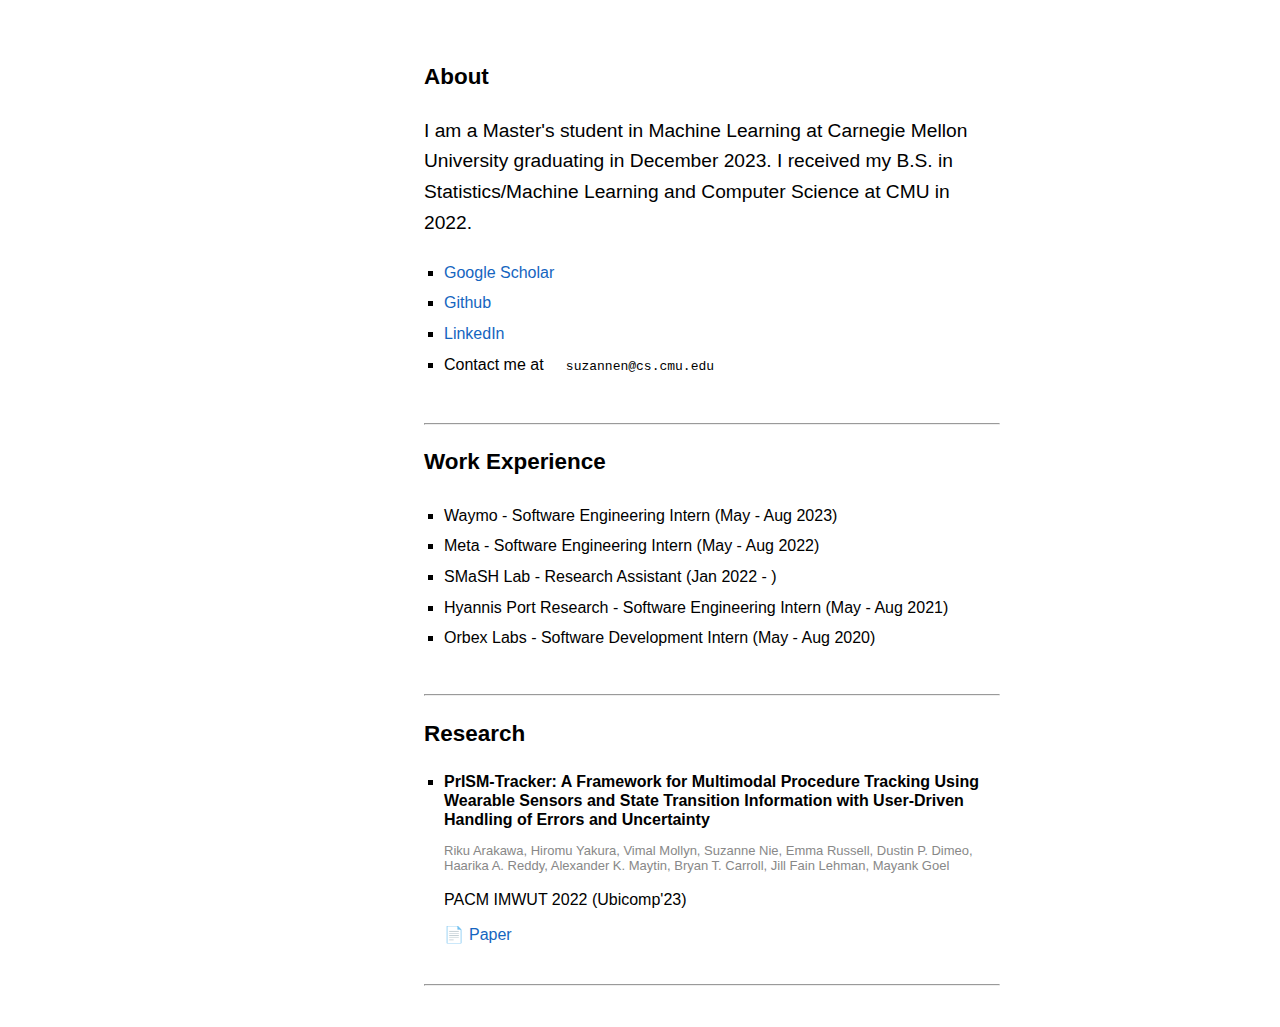
<file: index.html>
<!DOCTYPE html>

<html lang="en">

<head>
    <meta charset="utf-8" />
    <meta http-equiv="x-ua-compatible" content="ie=edge" />
    <meta name="viewport" content="width=device-width, initial-scale=1" />

    <title>Suzanne Nie</title>

    <link rel="icon" type="image/x-icon" href="img/favicon.png" />

    <link rel="stylesheet" href="src/main.css" />

    <script src="https://code.jquery.com/jquery-3.3.1.js"
        integrity="sha256-2Kok7MbOyxpgUVvAk/HJ2jigOSYS2auK4Pfzbm7uH60=" crossorigin="anonymous">
        </script>
    <script>
        $(function () {
            $("#nav").load("src/nav.html");
        });
    </script>
</head>

<body>
    <div id="nav"></div>
    <main>
        <h3>About</h3>
        <p>I am a Master's student in Machine Learning at Carnegie Mellon University graduating in December 2023. I
            received my B.S. in Statistics/Machine Learning and Computer Science at CMU in 2022.</p>
        <dd>
            <a href="https://scholar.google.com/citations?hl=en&user=YpKOa9YAAAAJ&view_op=list_works&gmla=AOV7GLO941VvMZXCVYnJ-fwbfToG6KjzvgMOv93pkDGEPoKndXz4MK6NMKS_N6gEHsTbUyVTa0FgF6Uz_c_i1Oht"
                title="Scholar">Google Scholar</a>
        </dd>
        <dd>
            <a href="https://github.com/suzannenie" title="GitHub">Github <i class="fab fa-github"></i></a>
        </dd>
        <dd>
            <a href="https://www.linkedin.com/in/suzanne-nie-816468192/" title="LinkedIn">LinkedIn <i
                    class="fab fa-linkedin"></i></a>
        </dd>
        <dd>Contact me at &nbsp; &nbsp; <code>suzannen@cs.cmu.edu</code></dd>

        <br>
        <hr>
        <h3>Work Experience</h3>
        <dd>Waymo - Software Engineering Intern (May - Aug 2023)</dd>
        <dd>Meta - Software Engineering Intern (May - Aug 2022)</dd>
        <dd>SMaSH Lab - Research Assistant (Jan 2022 - )</dd>
        <dd>Hyannis Port Research - Software Engineering Intern (May - Aug 2021)</dd>
        <dd>Orbex Labs - Software Development Intern (May - Aug 2020)</dd>

        <br>
        <hr>

        <h3>Research</h3>
        <dd class="paper">
            <p class="title">PrISM-Tracker: A Framework for Multimodal Procedure Tracking Using Wearable Sensors and
                State Transition Information with User-Driven Handling of Errors and Uncertainty</p>
            <p class="authors">Riku Arakawa, Hiromu Yakura, Vimal Mollyn, <b>Suzanne Nie</b>, Emma Russell, Dustin
                P. Dimeo,
                Haarika A. Reddy, Alexander K. Maytin, Bryan T. Carroll, Jill Fain Lehman, Mayank Goel</p>
            <p>PACM IMWUT 2022 (Ubicomp'23)</p>
            <p class="paper-link"><span class="paper-icon"></span><a
                    href="https://dl.acm.org/doi/pdf/10.1145/3569504">Paper</a></p>
        </dd>

        <br>
        <hr>

    </main>


</body>

</html>
</file>
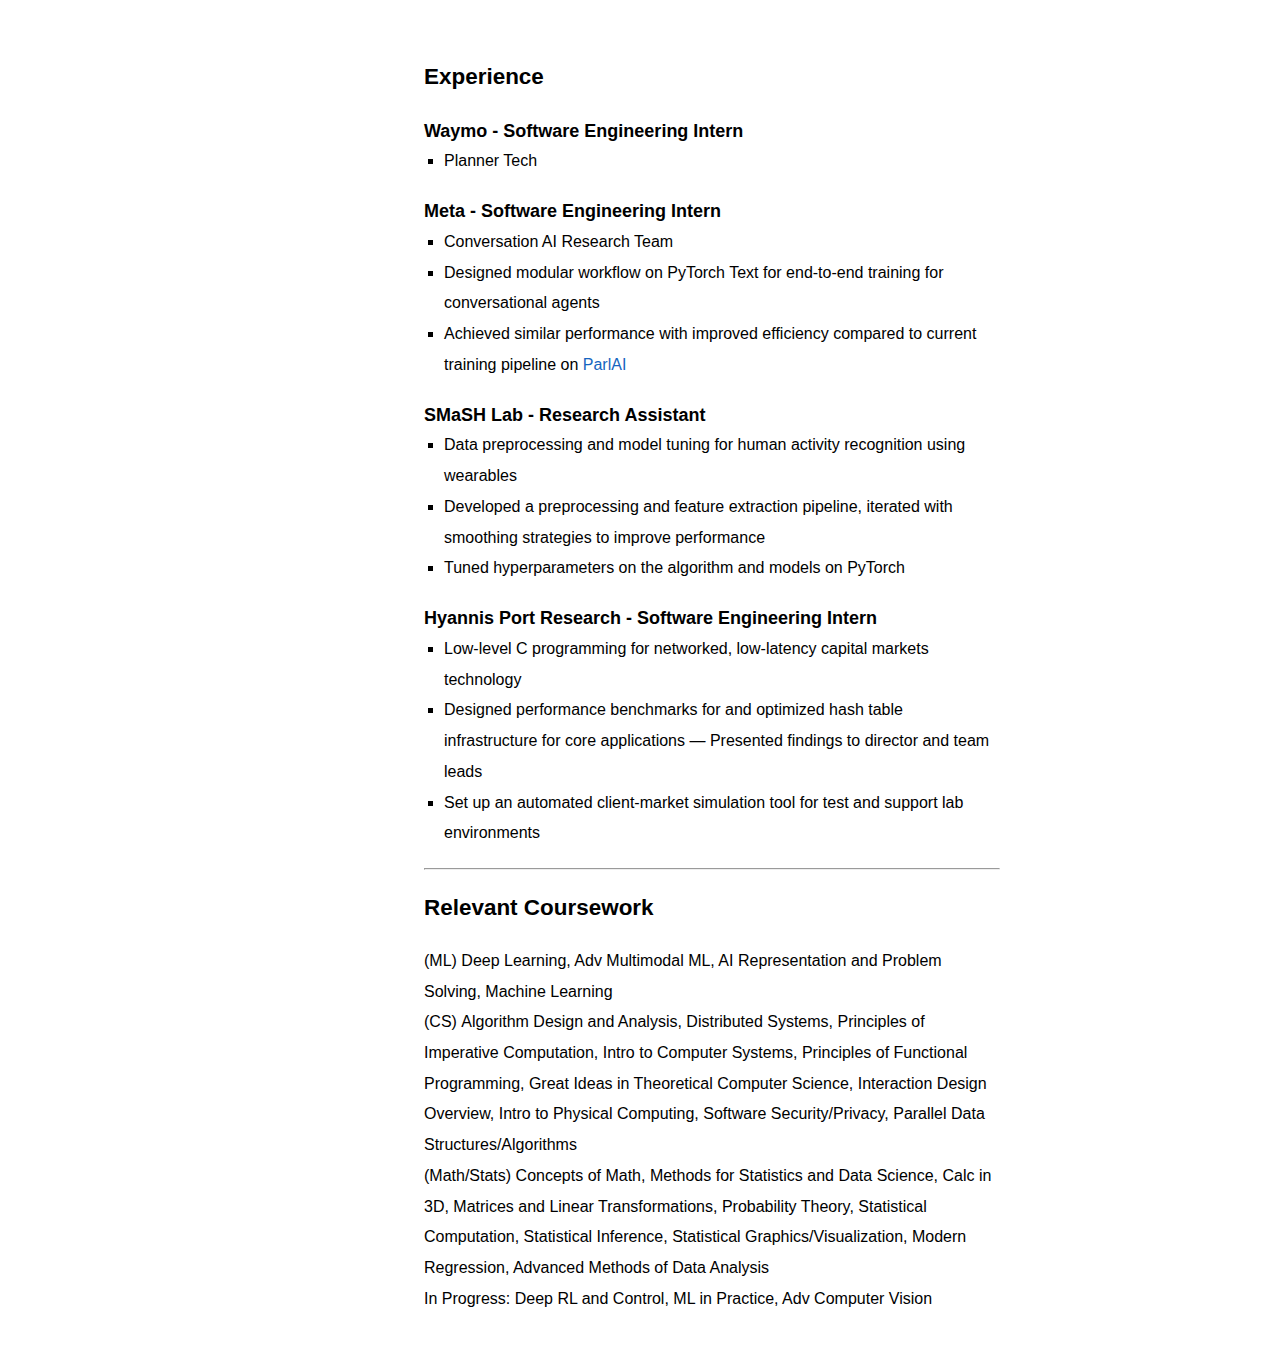
<file: experience.html>
<!DOCTYPE html>

<html lang="en">

<head>
    <meta charset="utf-8" />
    <meta http-equiv="x-ua-compatible" content="ie=edge" />
    <meta name="viewport" content="width=device-width, initial-scale=1" />

    <title>Suzanne Nie</title>

    <link rel="icon" type="image/x-icon" href="img/favicon.png" />

    <link rel="stylesheet" href="src/main.css" />

    <script src="https://code.jquery.com/jquery-3.3.1.js"
        integrity="sha256-2Kok7MbOyxpgUVvAk/HJ2jigOSYS2auK4Pfzbm7uH60=" crossorigin="anonymous">
        </script>
    <script>
        $(function () {
            $("#nav").load("src/nav.html");
        });
    </script>
</head>

<body>
    <div id="nav"></div>
    <main>
        <h3>Experience</h3>
        <dl>
            <dt>Waymo - Software Engineering Intern</dt>
            <dd>
                Planner Tech
            </dd>
        </dl>
        <dl>
            <dt>Meta - Software Engineering Intern</dt>
            <dd>
                Conversation AI Research Team
            </dd>
            <dd>
                Designed modular workflow on PyTorch Text for end-to-end training for conversational agents
            </dd>
            <dd>
                Achieved similar performance with improved efficiency compared to current training pipeline on <a
                    href="https://www.parl.ai/">ParlAI</a>
            </dd>
        </dl>
        <dl>
            <dt>SMaSH Lab - Research Assistant</dt>
            <dd>
                Data preprocessing and model tuning for human activity recognition using wearables
            </dd>
            <dd>
                Developed a preprocessing and feature extraction pipeline, iterated with smoothing strategies to improve
                performance
            </dd>
            <dd>
                Tuned hyperparameters on the algorithm and models on PyTorch
            </dd>
        </dl>
        <dl>
            <dt>Hyannis Port Research - Software Engineering Intern</dt>
            <dd>Low-level C programming for networked, low-latency capital markets technology</dd>
            <dd>Designed performance benchmarks for and optimized hash table infrastructure for core applications
                — Presented findings to director and team leads
            </dd>
            <dd>Set up an automated client-market simulation tool for test and support lab environments</dd>
        </dl>

        <hr>

        <h3>Relevant Coursework</h3>
        <p style="font-size: medium;">
            <b>(ML) </b> Deep Learning, Adv Multimodal ML, AI Representation and Problem Solving, Machine Learning
            </br><b>(CS) </b> Algorithm Design and Analysis, Distributed Systems, Principles of Imperative Computation,
            Intro to Computer Systems,
            Principles of Functional Programming, Great Ideas in Theoretical Computer Science, Interaction Design
            Overview, Intro to Physical Computing, Software Security/Privacy, Parallel Data Structures/Algorithms
            </br><b>(Math/Stats)</b> Concepts of Math, Methods for Statistics and Data Science, Calc in 3D, Matrices and
            Linear Transformations, Probability Theory, Statistical Computation, Statistical Inference,
            Statistical Graphics/Visualization, Modern Regression, Advanced Methods of Data Analysis
            </br><b>In Progress: </b> Deep RL and Control, ML in Practice, Adv Computer Vision
        </p>
    </main>


</body>

</html>
</file>
<file: src/main.css>
html {
    font-family: 'Source Sans Pro', sans-serif;
    font-size: larger;
    font-weight: 300;
}

a {
    text-decoration: none;
    color: #1565c0;
}

a:hover {
    color: #217ee7;
}

.avatar {
    border-radius: 50%;
    width: 150px;
}

.icons {
    list-style-type: none;
    font-size: xx-large;
    padding: 0px;
    display: flex;
    /* justify-content: space-between; */
    /* width: 80%; */
    max-width: 320px;
    margin: 1em auto;
}

.icons li {
    display: inline;
    width: 42px;
    padding-right: 10px;
}

.icons a {
    color: black;
}

.icons a:hover {
    color: #1565c0;
}

h1 {
    font-size: xx-large
}

nav {
    position: absolute;
    margin-left: 10%;
    padding: 32px;
    line-height: 1.6em;
    margin-left: 10%;
    width: 22%;
    display: inline-block;
    box-sizing: border-box;
}

.links {
    list-style-type: none;
    padding-left: 0;
}

main {
    position: absolute;
    width: 50%;
    margin-left: 30%;
    display: inline-block;
    box-sizing: border-box;
    padding: 32px;
    line-height: 1.6em;
}

img {
    width: 60%;
    object-fit: scale-down;
    padding-top: 10px;
    padding-bottom: 20px;
    -webkit-transition: width 0s, height 0s;
    transition: width 0s, height 0s;
}

.click:hover {
    width: 65%;
    height: 65%;
    cursor: pointer;
}

dt {
    font-weight: bold;
    font-size: large;
}

dd {
    display: list-item; 
    list-style-type: square; 
    margin-left: 20px;
    font-size: medium;
}

.paper {
    font-size: medium;
    line-height: 1.2;
    margin-bottom: 0;
}

.paper p{
    margin-bottom: 0;
}

.title {
    font-weight: bold;
}

.authors {
    color: #888;
    font-size: small;
}

.paper-link {
    text-decoration: none;
}

/* Style for the paper icon */
.paper-icon::before {
    content: "\1F4C4"; /* Unicode paper icon */
    margin-right: 5px; /* Add some spacing between the icon and the link text */
}
</file>
